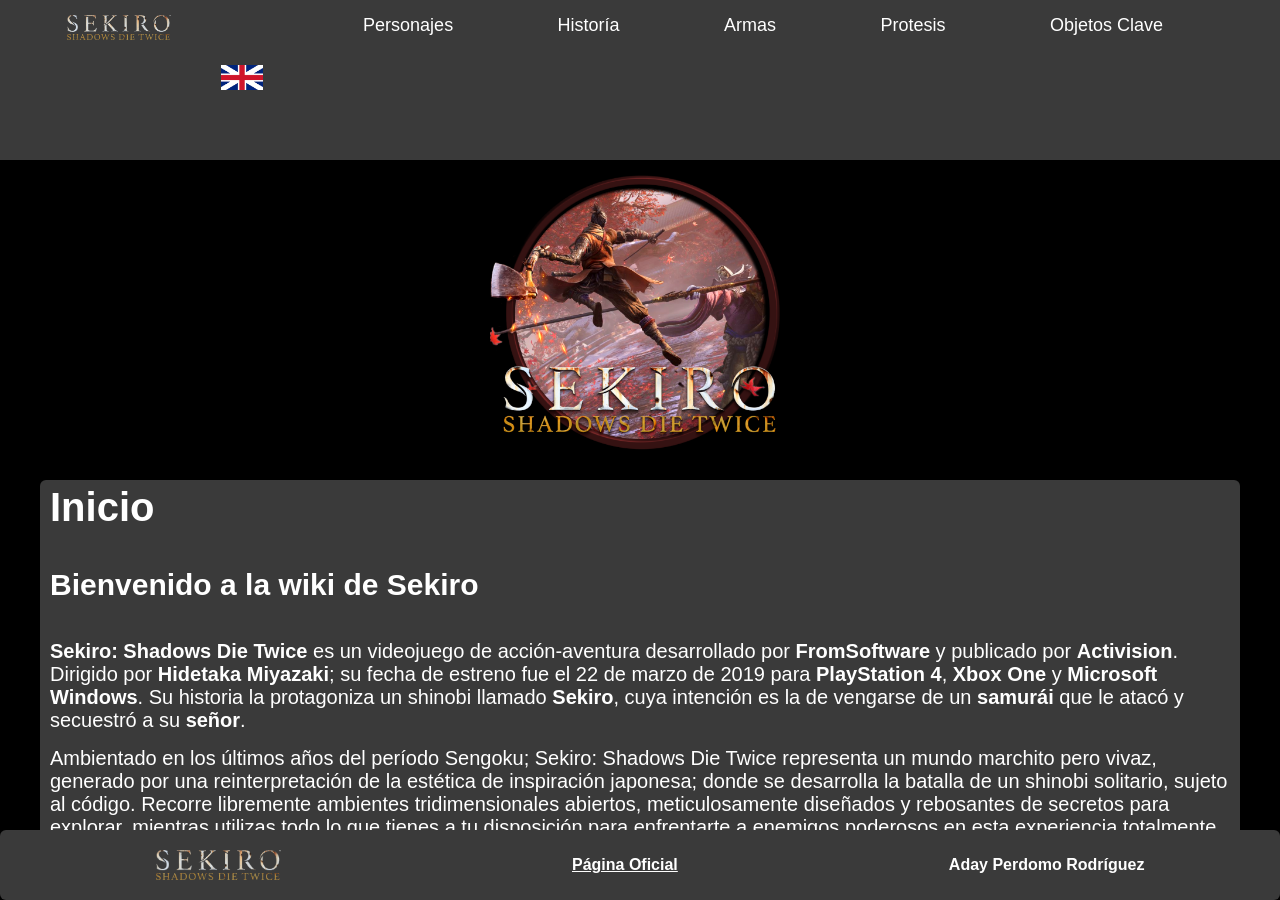
<file: index.html>
<!DOCTYPE html>
<html lang="es">
<head>
    <meta charset="UTF-8">
    <meta name="viewport" content="width=device-width, initial-scale=1.0">
    <title>Sekiro Wiki</title>
    <link rel="stylesheet" href="wiki.css">
</head>
<body>
    <header>
        <nav><img src="sekiro-dador-de-text-alphabet-symbol-number-transparent-png-1251864.png" alt=""> <a href="wikiENG.html"><img src="[data-uri]" alt=""></a> <div id="nav"> <a href="personajes.html">Personajes</a> <a href="historia.html">Historía</a> <a href="armas.html">Armas</a> <a href="protesis.html">Protesis</a> <a href="objetos.html">Objetos Clave</a></div></nav>
    </header>

    <div id="img">
        <img src="klipartz.com.png" alt="">
    </div>
    <div id="info">
        <h1 id="tit">Inicio</h1>
        <br>
        <h3 id="sub"><b>Bienvenido a la wiki de Sekiro</b></h3>
        <br>
        <p id="text"> 
            <b>Sekiro: Shadows Die Twice</b> es un videojuego de acción-aventura desarrollado por <b>FromSoftware</b> y publicado por <b>Activision</b>. 
            Dirigido por <b>Hidetaka Miyazaki</b>; su fecha de estreno fue el 22 de marzo de 2019 para <b>PlayStation 4</b>, <b>Xbox One</b> y <b>Microsoft Windows</b>. 
            Su historia la protagoniza un shinobi llamado <b>Sekiro</b>, cuya intención es la de vengarse de un <b>samurái</b> que le atacó y secuestró a su <b>señor</b>.
        </p>
        <p id="text">
            Ambientado en los últimos años del período Sengoku; Sekiro: Shadows Die Twice representa un mundo marchito pero vivaz, generado por una 
            reinterpretación de la estética de inspiración japonesa; donde se desarrolla la batalla de un shinobi solitario, sujeto al código. 
            Recorre libremente ambientes tridimensionales abiertos, meticulosamente diseñados y rebosantes de secretos para explorar, 
            mientras utilizas todo lo que tienes a tu disposición para enfrentarte a enemigos poderosos en esta experiencia totalmente única.
        </p>
    </div>

    <footer>
        <img id="foo" src="sekiro-dador-de-text-alphabet-symbol-number-transparent-png-1251864.png" alt="">
        <p><a id="foo1" href="https://www.sekirothegame.com/es/" target="_blank">Página Oficial</a></p>
        <p>Aday Perdomo Rodríguez</p>
    </footer> 
</body>
</html>
</file>
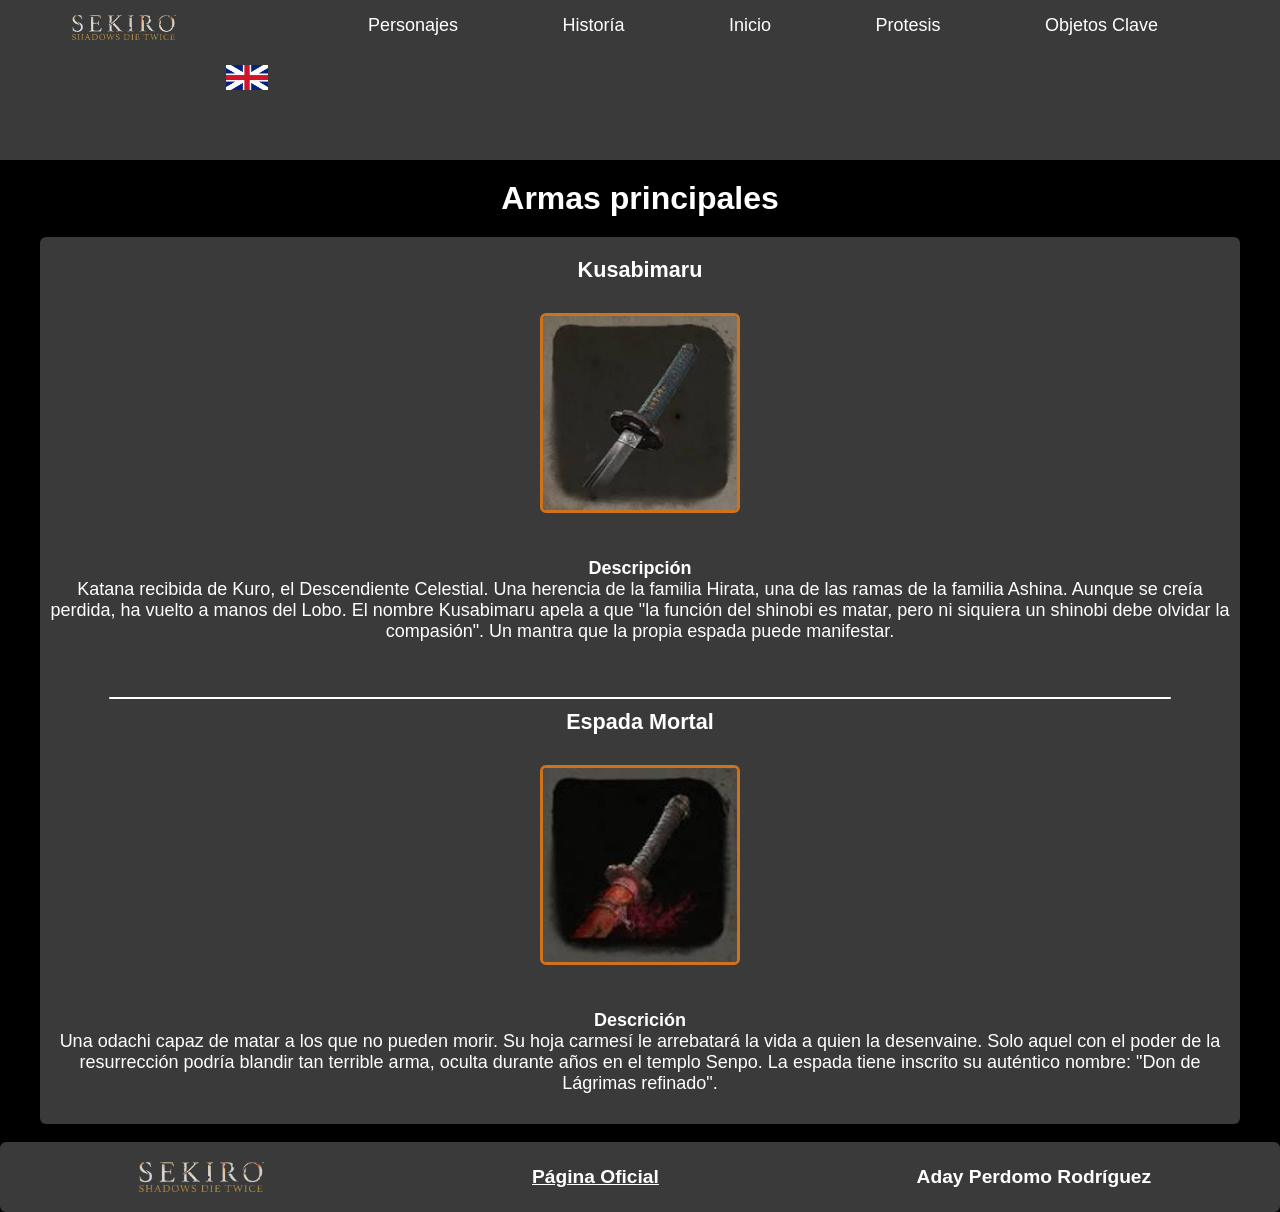
<file: armas.html>
<!DOCTYPE html>
<html lang="es">
<head>
    <meta charset="UTF-8">
    <meta name="viewport" content="width=device-width, initial-scale=1.0">
    <title>armas</title>
    <link rel="stylesheet" href="armas.css">
</head>
<body>
    <header>
        <nav><img src="sekiro-dador-de-text-alphabet-symbol-number-transparent-png-1251864.png" alt=""> <a href="armasENG.html"><img src="[data-uri]" alt=""></a> <div id="nav"> <a href="personajes.html">Personajes</a> <a href="historia.html">Historía</a> <a href="index.html">Inicio</a> <a href="protesis.html">Protesis</a> <a href="objetos.html">Objetos Clave</a></div></nav>
    </header>
    <h1>Armas principales</h1>
    <div id="armas">
        <p id="base">Kusabimaru</p>
        <img id="ima" src="[data-uri]" alt="">
        <p id="des">
            <h2>Descripción</h2>
            Katana recibida de Kuro, el Descendiente Celestial. Una herencia de la familia Hirata, una de las ramas de la familia Ashina.
            Aunque se creía perdida, ha vuelto a manos del Lobo. El nombre Kusabimaru apela a que "la función del shinobi es matar, pero ni siquiera un shinobi debe olvidar la compasión". Un mantra que la propia espada puede manifestar.
        </p>
        <div class="contenedor-linea"><div class="linea"></div></div>
        <p id="mortal">Espada Mortal</p>
        <img id="ima" src="[data-uri]" alt="">
        <p id="des">
            <h2>Descrición</h2>
            Una odachi capaz de matar a los que no pueden morir. Su hoja carmesí le arrebatará la vida a quien la desenvaine.
            Solo aquel con el poder de la resurrección podría blandir tan terrible arma, oculta durante años en el templo Senpo.
            La espada tiene inscrito su auténtico nombre: "Don de Lágrimas refinado".
        </p>
    </div>
    <br>
    <footer>
        <img id="foo" src="sekiro-dador-de-text-alphabet-symbol-number-transparent-png-1251864.png" alt="">
        <p><a id="foo1" href="https://www.sekirothegame.com/es/" target="_blank">Página Oficial</a></p>
        <p>Aday Perdomo Rodríguez</p>
    </footer> 
</body>
</html>
</file>
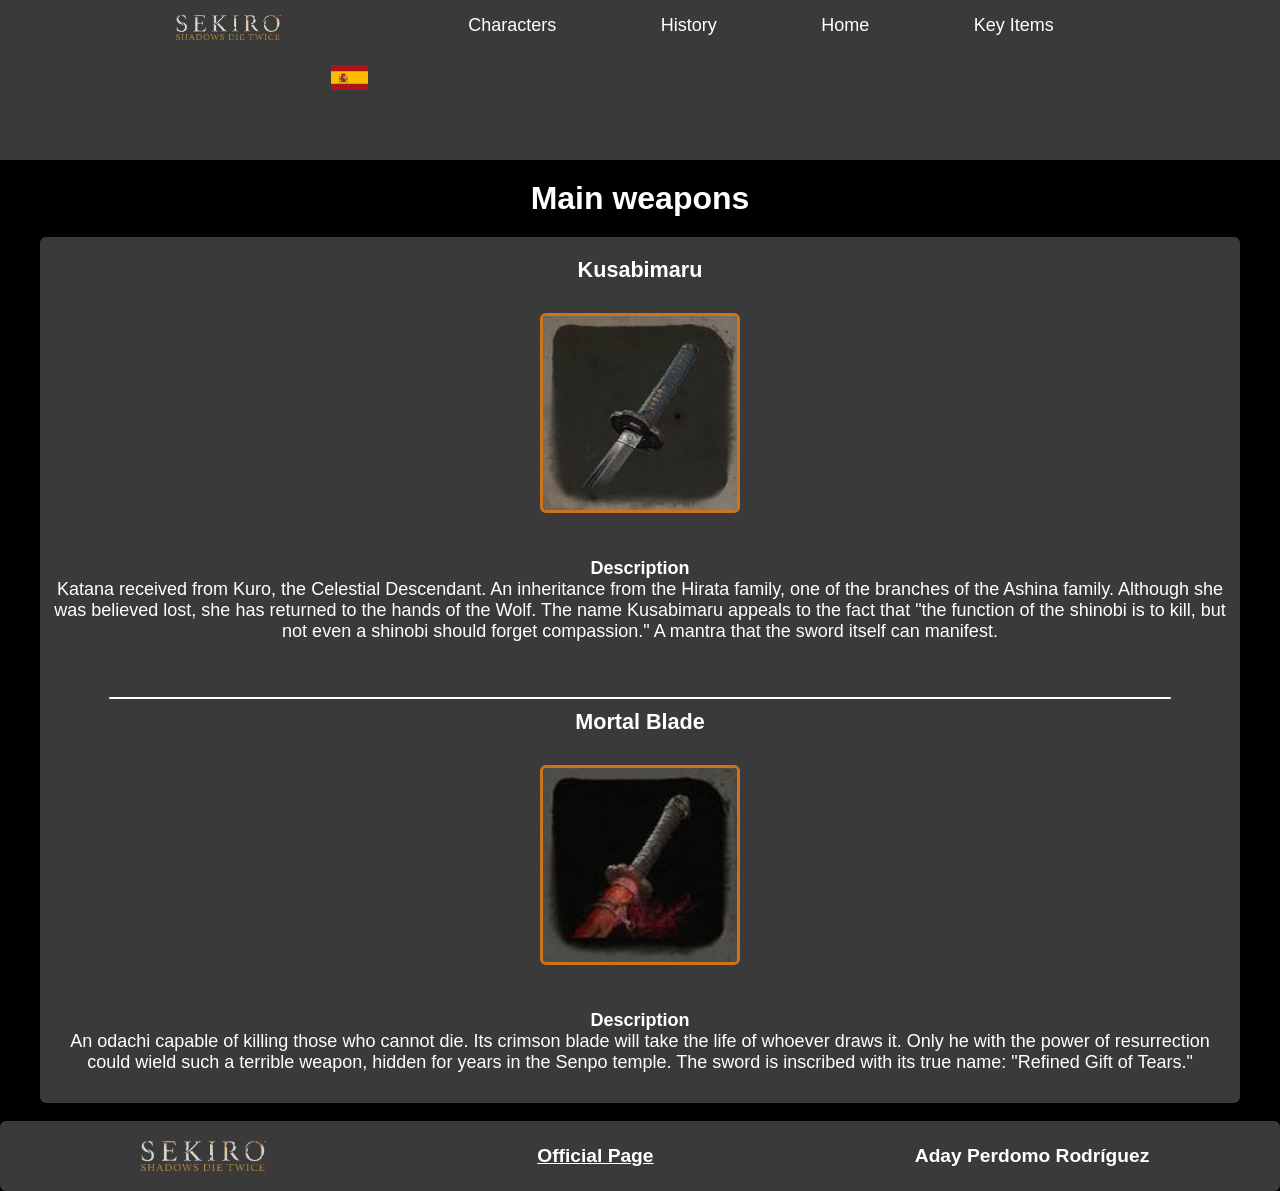
<file: armasENG.html>
<!DOCTYPE html>
<html lang="en">
<head>
    <meta charset="UTF-8">
    <meta name="viewport" content="width=device-width, initial-scale=1.0">
    <title>Armas</title>
    <link rel="stylesheet" href="armas.css">
</head>
<body>
    <header>
        <nav><img src="sekiro-dador-de-text-alphabet-symbol-number-transparent-png-1251864.png" alt=""> <a href="armas.html"><img src="[data-uri]" alt=""></a> <div id="nav"> <a href="personajesENG.html">Characters</a> <a href="historiaENG.html">History</a> <a href="wikiENG.html">Home</a> <a href="objetosENG.html">Key Items</a></div></nav>
    </header>
    <h1>Main weapons</h1>
    <div id="armas">
        <p id="base">Kusabimaru</p>
        <img id="ima" src="[data-uri]" alt="">
        <p id="des">
            <h2>Description</h2>
            Katana received from Kuro, the Celestial Descendant. An inheritance from the Hirata family, one of the branches of the Ashina family.
            Although she was believed lost, she has returned to the hands of the Wolf. The name Kusabimaru appeals to the fact that "the function of the shinobi is to kill, but not even a shinobi should forget compassion." A mantra that the sword itself can manifest.
        </p>
        <div class="contenedor-linea"><div class="linea"></div></div>
        <p id="mortal">Mortal Blade</p>
        <img id="ima" src="[data-uri]" alt="">
        <p id="des">
            <h2>Description</h2>
            An odachi capable of killing those who cannot die. Its crimson blade will take the life of whoever draws it.
            Only he with the power of resurrection could wield such a terrible weapon, hidden for years in the Senpo temple.
            The sword is inscribed with its true name: "Refined Gift of Tears."
        </p>
    </div>
    <br>
    <footer>
        <img id="foo" src="sekiro-dador-de-text-alphabet-symbol-number-transparent-png-1251864.png" alt="">
        <p><a id="foo1" href="https://www.sekirothegame.com/es/" target="_blank">Official Page</a></p>
        <p>Aday Perdomo Rodríguez</p>
    </footer> 
</body>
</html>
</file>
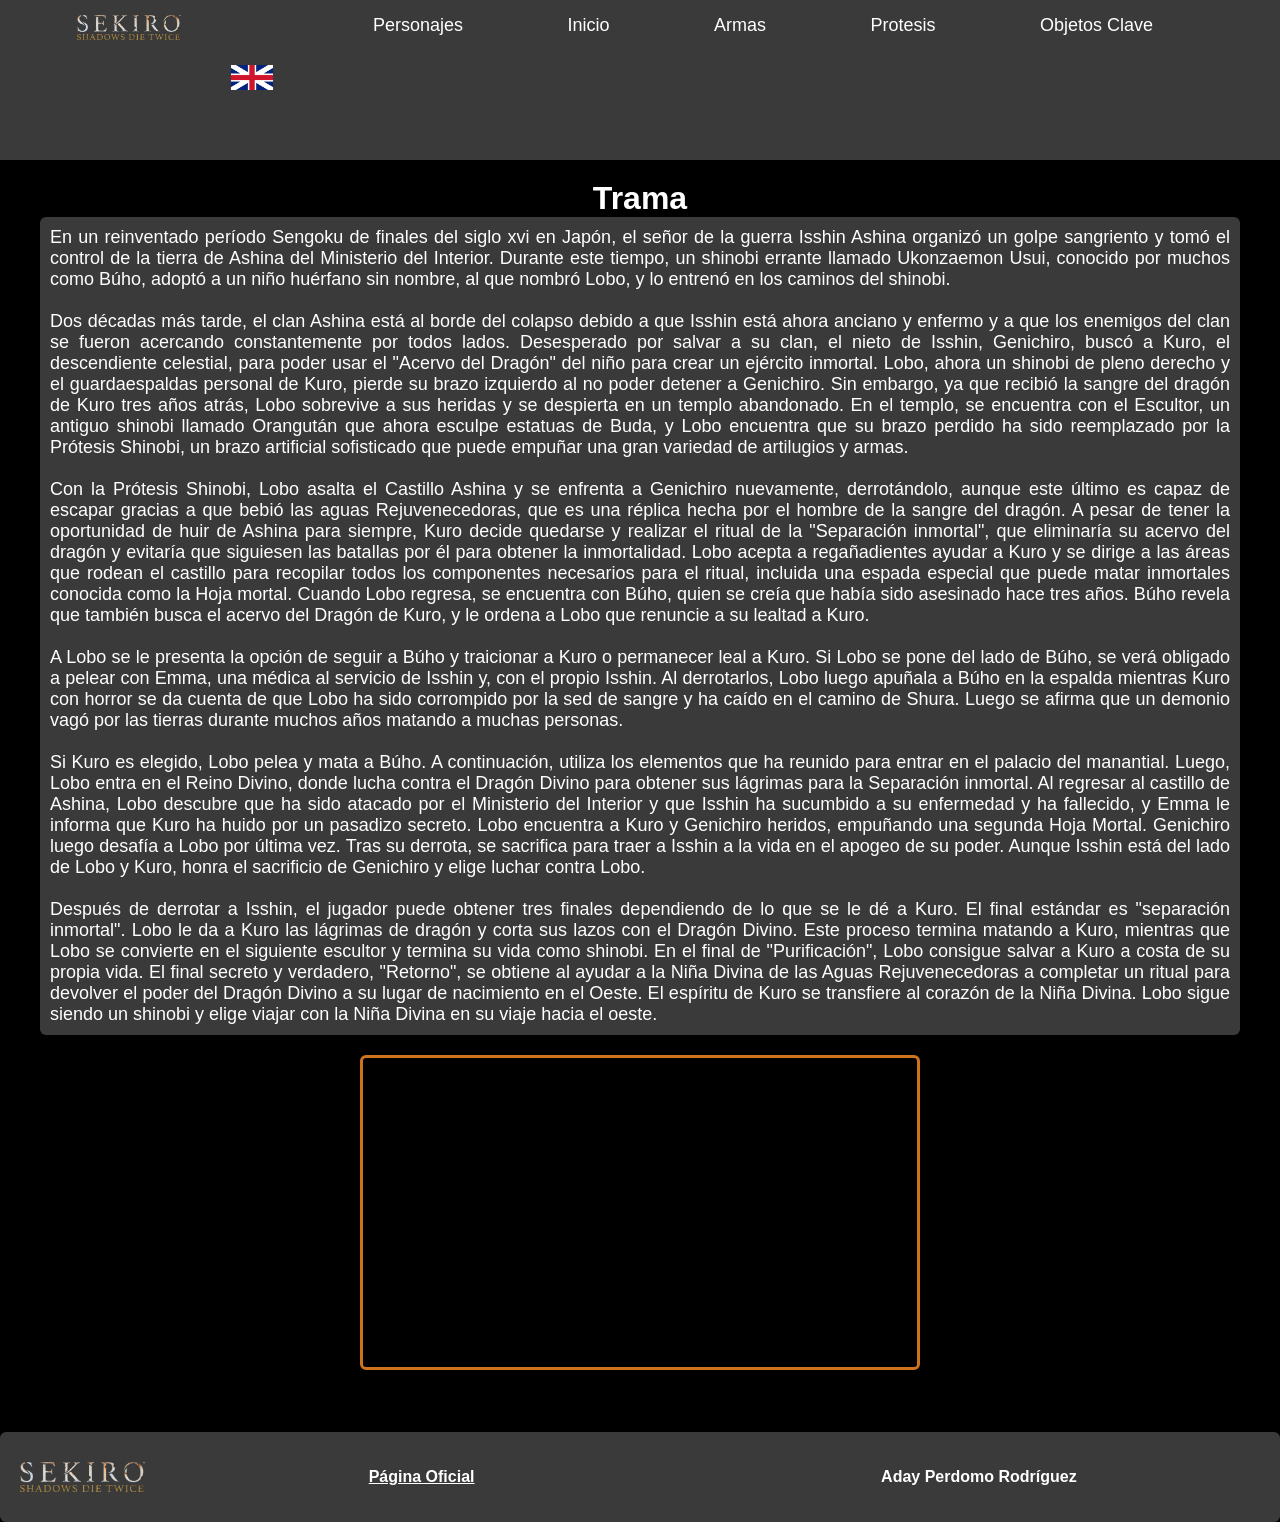
<file: historia.html>
<!DOCTYPE html>
<html lang="en">
<head>
    <meta charset="UTF-8">
    <meta name="viewport" content="width=device-width, initial-scale=1.0">
    <title>historia</title>
    <link rel="stylesheet" href="historia.css">
</head>
<body>
    <header>
        <nav><img src="sekiro-dador-de-text-alphabet-symbol-number-transparent-png-1251864.png" alt=""> <a href="historiaENG.html"><img src="[data-uri]" alt=""></a> <div id="nav"> <a href="personajes.html">Personajes</a> <a href="index.html">Inicio</a> <a href="armas.html">Armas</a> <a href="protesis.html">Protesis</a> <a href="objetos.html">Objetos Clave</a></div></nav>
    </header>
    <div id="his">
        <h1>Trama</h1>
        <p>
            En un reinventado período Sengoku de finales del siglo xvi en Japón, el señor de la guerra Isshin Ashina organizó un golpe sangriento y tomó el control de la tierra de Ashina del Ministerio del Interior. Durante este tiempo, un shinobi errante llamado Ukonzaemon Usui, conocido por muchos como Búho, adoptó a un niño huérfano sin nombre, al que nombró Lobo, y lo entrenó en los caminos del shinobi.
            <br>
            <br>
            Dos décadas más tarde, el clan Ashina está al borde del colapso debido a que Isshin está ahora anciano y enfermo y a que los enemigos del clan se fueron acercando constantemente por todos lados. Desesperado por salvar a su clan, el nieto de Isshin, Genichiro, buscó a Kuro, el descendiente celestial, para poder usar el "Acervo del Dragón" del niño para crear un ejército inmortal. Lobo, ahora un shinobi de pleno derecho y el guardaespaldas personal de Kuro, pierde su brazo izquierdo al no poder detener a Genichiro. Sin embargo, ya que recibió la sangre del dragón de Kuro tres años atrás, Lobo sobrevive a sus heridas y se despierta en un templo abandonado. En el templo, se encuentra con el Escultor, un antiguo shinobi llamado Orangután que ahora esculpe estatuas de Buda, y Lobo encuentra que su brazo perdido ha sido reemplazado por la Prótesis Shinobi, un brazo artificial sofisticado que puede empuñar una gran variedad de artilugios y armas.
            <br>
            <br>
            Con la Prótesis Shinobi, Lobo asalta el Castillo Ashina y se enfrenta a Genichiro nuevamente, derrotándolo, aunque este último es capaz de escapar gracias a que bebió las aguas Rejuvenecedoras, que es una réplica hecha por el hombre de la sangre del dragón. A pesar de tener la oportunidad de huir de Ashina para siempre, Kuro decide quedarse y realizar el ritual de la "Separación inmortal", que eliminaría su acervo del dragón y evitaría que siguiesen las batallas por él para obtener la inmortalidad. Lobo acepta a regañadientes ayudar a Kuro y se dirige a las áreas que rodean el castillo para recopilar todos los componentes necesarios para el ritual, incluida una espada especial que puede matar inmortales conocida como la Hoja mortal. Cuando Lobo regresa, se encuentra con Búho, quien se creía que había sido asesinado hace tres años. Búho revela que también busca el acervo del Dragón de Kuro, y le ordena a Lobo que renuncie a su lealtad a Kuro.
            <br>
            <br>
            A Lobo se le presenta la opción de seguir a Búho y traicionar a Kuro o permanecer leal a Kuro. Si Lobo se pone del lado de Búho, se verá obligado a pelear con Emma, una médica al servicio de Isshin y, con el propio Isshin. Al derrotarlos, Lobo luego apuñala a Búho en la espalda mientras Kuro con horror se da cuenta de que Lobo ha sido corrompido por la sed de sangre y ha caído en el camino de Shura. Luego se afirma que un demonio vagó por las tierras durante muchos años matando a muchas personas.
            <br>
            <br>
            Si Kuro es elegido, Lobo pelea y mata a Búho. A continuación, utiliza los elementos que ha reunido para entrar en el palacio del manantial. Luego, Lobo entra en el Reino Divino, donde lucha contra el Dragón Divino para obtener sus lágrimas para la Separación inmortal. Al regresar al castillo de Ashina, Lobo descubre que ha sido atacado por el Ministerio del Interior y que Isshin ha sucumbido a su enfermedad y ha fallecido, y Emma le informa que Kuro ha huido por un pasadizo secreto. Lobo encuentra a Kuro y Genichiro heridos, empuñando una segunda Hoja Mortal. Genichiro luego desafía a Lobo por última vez. Tras su derrota, se sacrifica para traer a Isshin a la vida en el apogeo de su poder. Aunque Isshin está del lado de Lobo y Kuro, honra el sacrificio de Genichiro y elige luchar contra Lobo.
            <br>
            <br>
            Después de derrotar a Isshin, el jugador puede obtener tres finales dependiendo de lo que se le dé a Kuro. El final estándar es "separación inmortal". Lobo le da a Kuro las lágrimas de dragón y corta sus lazos con el Dragón Divino. Este proceso termina matando a Kuro, mientras que Lobo se convierte en el siguiente escultor y termina su vida como shinobi. En el final de "Purificación", Lobo consigue salvar a Kuro a costa de su propia vida. El final secreto y verdadero, "Retorno", se obtiene al ayudar a la Niña Divina de las Aguas Rejuvenecedoras a completar un ritual para devolver el poder del Dragón Divino a su lugar de nacimiento en el Oeste. El espíritu de Kuro se transfiere al corazón de la Niña Divina. Lobo sigue siendo un shinobi y elige viajar con la Niña Divina en su viaje hacia el oeste.
        </p>
        <div id="vid">
            <iframe id="video" width="560" height="315" src="https://www.youtube.com/embed/39I3iSPkwK8?si=1BS6oVdpl_KOsz3m" title="YouTube video player" frameborder="0" allow="accelerometer; autoplay; clipboard-write; encrypted-media; gyroscope; picture-in-picture; web-share" referrerpolicy="strict-origin-when-cross-origin" allowfullscreen></iframe>
        </div>
    </div>
    <br>
    <footer>
        <img id="foo" src="sekiro-dador-de-text-alphabet-symbol-number-transparent-png-1251864.png" alt="">
        <p id="foo2"><a id="foo1" href="https://www.sekirothegame.com/es/" target="_blank">Página Oficial</a></p>
        <p id="foo2">Aday Perdomo Rodríguez</p>
    </footer>
    
</body>
</html>
</file>
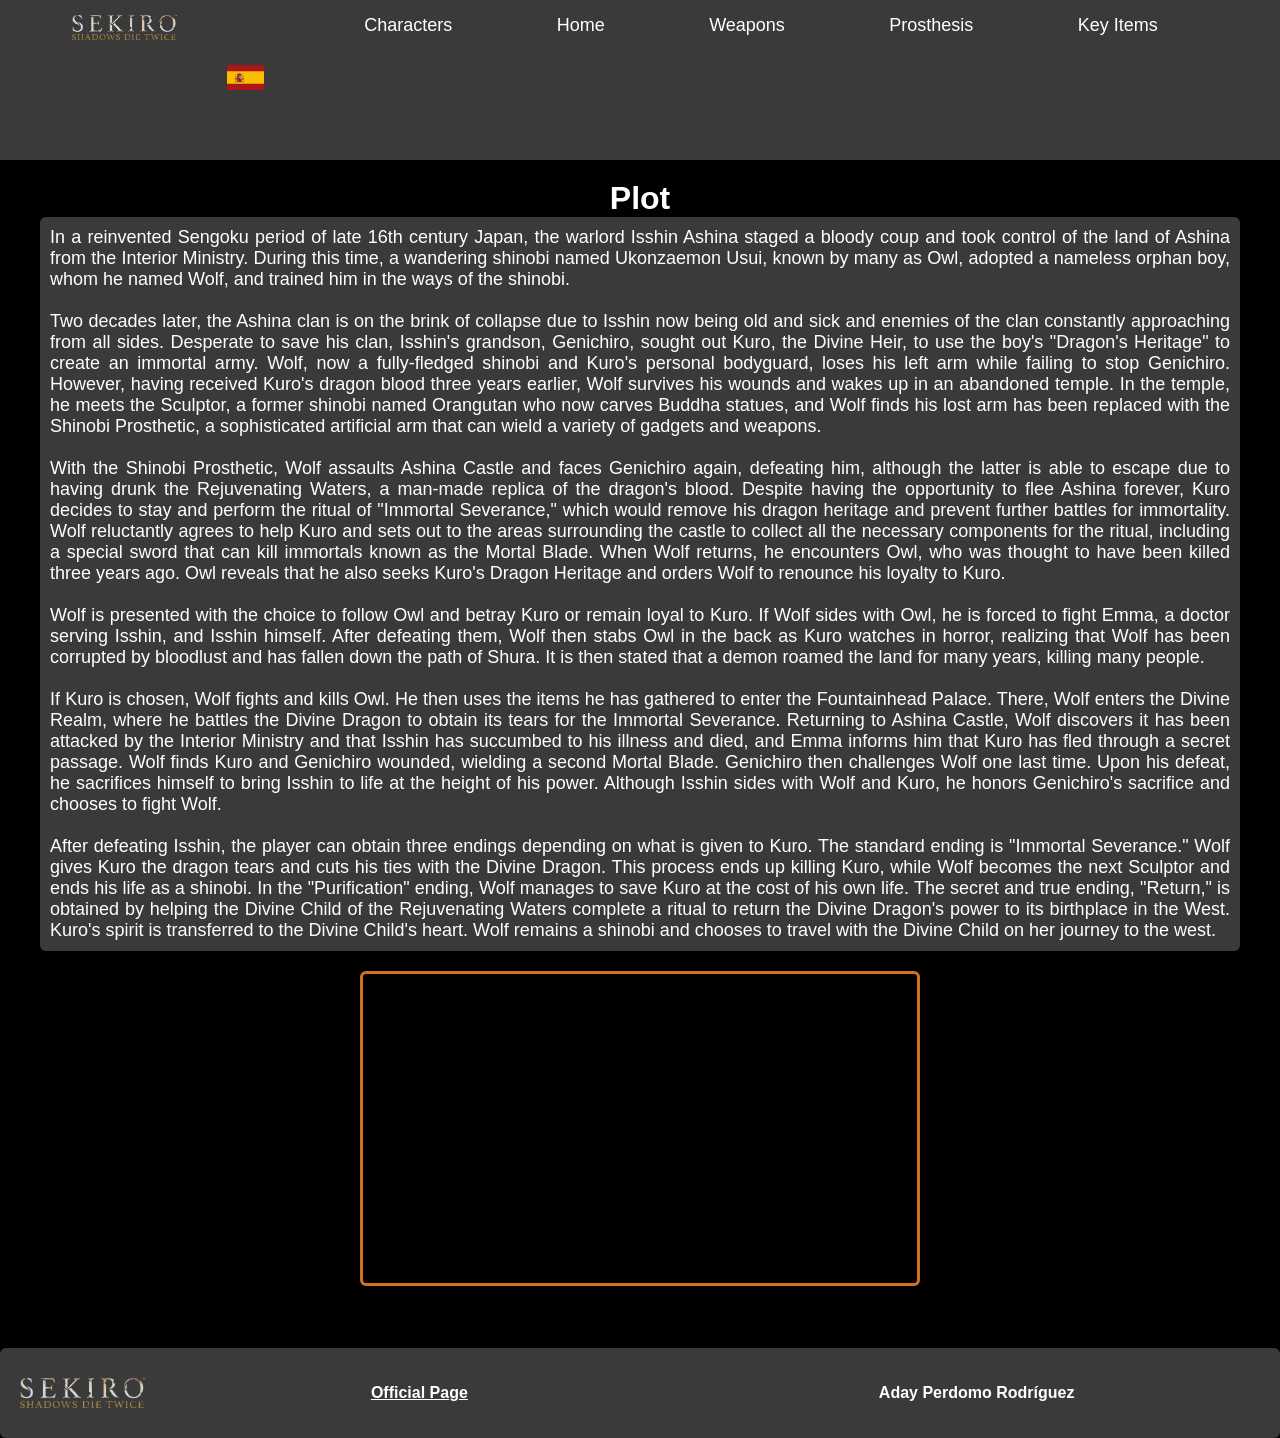
<file: historiaENG.html>
<!DOCTYPE html>
<html lang="en">
<head>
    <meta charset="UTF-8">
    <meta name="viewport" content="width=device-width, initial-scale=1.0">
    <title>History</title>
    <link rel="stylesheet" href="historia.css">
</head>
<body>
    <header>
        <nav><img src="sekiro-dador-de-text-alphabet-symbol-number-transparent-png-1251864.png" alt=""> <a href="historia.html"><img src="[data-uri]" alt=""></a> <div id="nav"> <a href="personajesENG.html">Characters</a> <a href="wikiENG.html">Home</a> <a href="armasENG.html">Weapons</a> <a href="protesisENG.html">Prosthesis</a> <a href="objetosENG.html">Key Items</a></div></nav>
    </header>
    <div id="his">
        <h1>Plot</h1>
        <p>
            In a reinvented Sengoku period of late 16th century Japan, the warlord Isshin Ashina staged a bloody coup and took control of the land of Ashina from the Interior Ministry. During this time, a wandering shinobi named Ukonzaemon Usui, known by many as Owl, adopted a nameless orphan boy, whom he named Wolf, and trained him in the ways of the shinobi.
            <br>
            <br>
            Two decades later, the Ashina clan is on the brink of collapse due to Isshin now being old and sick and enemies of the clan constantly approaching from all sides. Desperate to save his clan, Isshin's grandson, Genichiro, sought out Kuro, the Divine Heir, to use the boy's "Dragon's Heritage" to create an immortal army. Wolf, now a fully-fledged shinobi and Kuro's personal bodyguard, loses his left arm while failing to stop Genichiro. However, having received Kuro's dragon blood three years earlier, Wolf survives his wounds and wakes up in an abandoned temple. In the temple, he meets the Sculptor, a former shinobi named Orangutan who now carves Buddha statues, and Wolf finds his lost arm has been replaced with the Shinobi Prosthetic, a sophisticated artificial arm that can wield a variety of gadgets and weapons.
            <br>
            <br>
            With the Shinobi Prosthetic, Wolf assaults Ashina Castle and faces Genichiro again, defeating him, although the latter is able to escape due to having drunk the Rejuvenating Waters, a man-made replica of the dragon's blood. Despite having the opportunity to flee Ashina forever, Kuro decides to stay and perform the ritual of "Immortal Severance," which would remove his dragon heritage and prevent further battles for immortality. Wolf reluctantly agrees to help Kuro and sets out to the areas surrounding the castle to collect all the necessary components for the ritual, including a special sword that can kill immortals known as the Mortal Blade. When Wolf returns, he encounters Owl, who was thought to have been killed three years ago. Owl reveals that he also seeks Kuro's Dragon Heritage and orders Wolf to renounce his loyalty to Kuro.
            <br>
            <br>
            Wolf is presented with the choice to follow Owl and betray Kuro or remain loyal to Kuro. If Wolf sides with Owl, he is forced to fight Emma, a doctor serving Isshin, and Isshin himself. After defeating them, Wolf then stabs Owl in the back as Kuro watches in horror, realizing that Wolf has been corrupted by bloodlust and has fallen down the path of Shura. It is then stated that a demon roamed the land for many years, killing many people.
            <br>
            <br>
            If Kuro is chosen, Wolf fights and kills Owl. He then uses the items he has gathered to enter the Fountainhead Palace. There, Wolf enters the Divine Realm, where he battles the Divine Dragon to obtain its tears for the Immortal Severance. Returning to Ashina Castle, Wolf discovers it has been attacked by the Interior Ministry and that Isshin has succumbed to his illness and died, and Emma informs him that Kuro has fled through a secret passage. Wolf finds Kuro and Genichiro wounded, wielding a second Mortal Blade. Genichiro then challenges Wolf one last time. Upon his defeat, he sacrifices himself to bring Isshin to life at the height of his power. Although Isshin sides with Wolf and Kuro, he honors Genichiro's sacrifice and chooses to fight Wolf.
            <br>
            <br>
            After defeating Isshin, the player can obtain three endings depending on what is given to Kuro. The standard ending is "Immortal Severance." Wolf gives Kuro the dragon tears and cuts his ties with the Divine Dragon. This process ends up killing Kuro, while Wolf becomes the next Sculptor and ends his life as a shinobi. In the "Purification" ending, Wolf manages to save Kuro at the cost of his own life. The secret and true ending, "Return," is obtained by helping the Divine Child of the Rejuvenating Waters complete a ritual to return the Divine Dragon's power to its birthplace in the West. Kuro's spirit is transferred to the Divine Child's heart. Wolf remains a shinobi and chooses to travel with the Divine Child on her journey to the west.
        </p>
        <div id="vid">
            <iframe id="video" width="560" height="315" src="https://www.youtube.com/embed/J3Sbe0cH62Y?si=VXnzs04Aod4VmflA" title="YouTube video player" frameborder="0" allow="accelerometer; autoplay; clipboard-write; encrypted-media; gyroscope; picture-in-picture; web-share" referrerpolicy="strict-origin-when-cross-origin" allowfullscreen></iframe>
        </div>
    </div>
    <br>
    <footer>
        <img id="foo" src="sekiro-dador-de-text-alphabet-symbol-number-transparent-png-1251864.png" alt="">
        <p id="foo2"><a id="foo1" href="https://www.sekirothegame.com/es/" target="_blank">Official Page</a></p>
        <p id="foo2">Aday Perdomo Rodríguez</p>
    </footer>
    
</body>
</html>
</file>
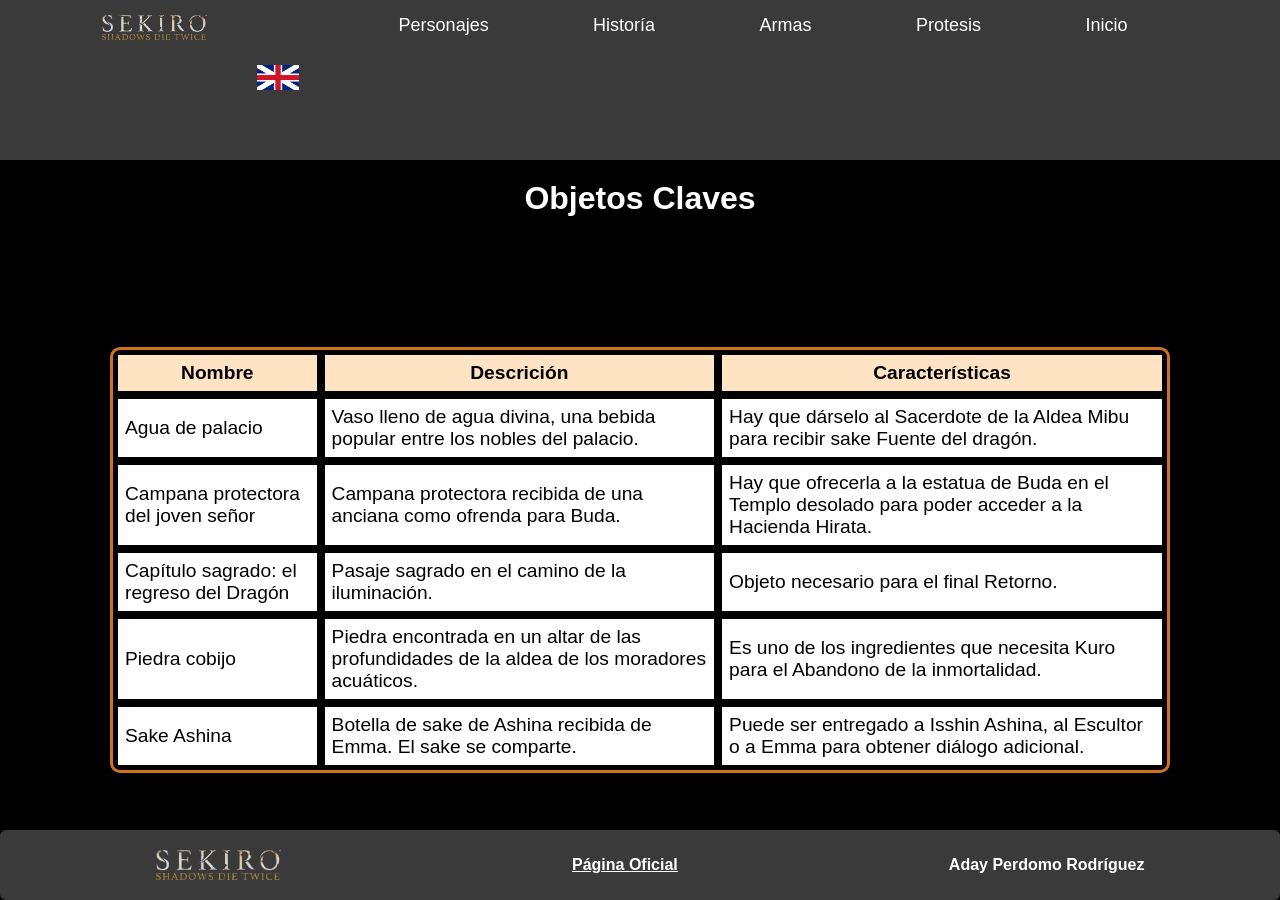
<file: objetos.html>
<!DOCTYPE html>
<html lang="es">
<head>
    <meta charset="UTF-8">
    <meta name="viewport" content="width=device-width, initial-scale=1.0">
    <title>Objetos</title>
    <link rel="stylesheet" href="objetos.css">
</head>
<body>
    <header>
        <nav><img src="sekiro-dador-de-text-alphabet-symbol-number-transparent-png-1251864.png" alt=""> <a href="objetosENG.html"><img src="[data-uri]" alt=""></a> <div id="nav"> <a href="personajes.html">Personajes</a> <a href="historia.html">Historía</a> <a href="armas.html">Armas</a> <a href="protesis.html">Protesis</a> <a href="index.html">Inicio</a></div></nav>
    </header>
    <h1>Objetos Claves</h1>

    <section id="objetos">
        
    </section>
    <script src="objetos.js"></script>
    <footer>
        <img id="foo" src="sekiro-dador-de-text-alphabet-symbol-number-transparent-png-1251864.png" alt="">
        <p><a id="foo1" href="https://www.sekirothegame.com/es/" target="_blank">Página Oficial</a></p>
        <p>Aday Perdomo Rodríguez</p>
    </footer> 
</body>
</html>
</file>
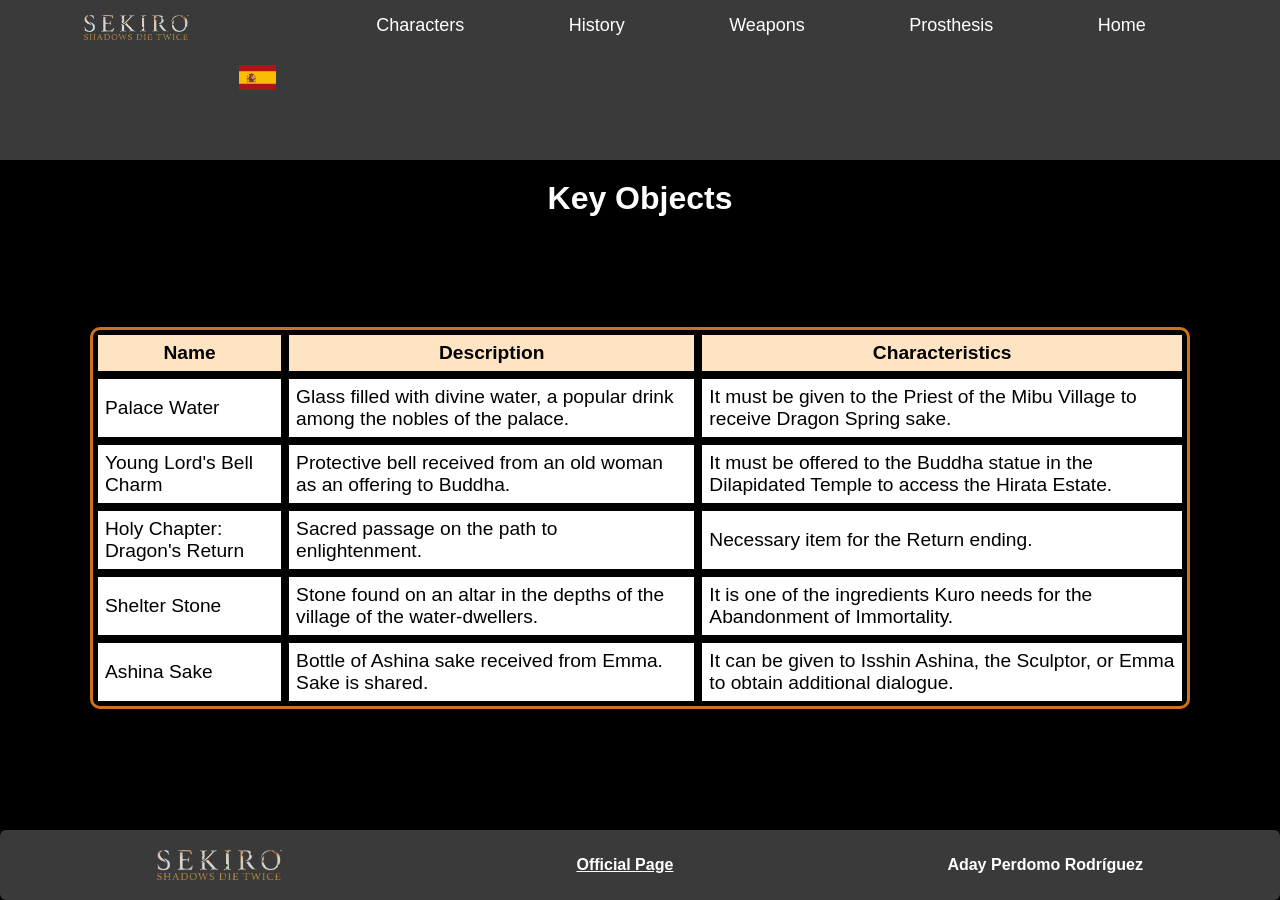
<file: objetosENG.html>
<!DOCTYPE html>
<html lang="en">
<head>
    <meta charset="UTF-8">
    <meta name="viewport" content="width=device-width, initial-scale=1.0">
    <title>Objects</title>
    <link rel="stylesheet" href="objetos.css">
</head>
<body>
    <header>
        <nav>
            <img src="sekiro-dador-de-text-alphabet-symbol-number-transparent-png-1251864.png" alt="">
            <a href="objetos.html">
                <img src="[data-uri]" alt="">
            </a>
            <div id="nav">
                <a href="personajesENG.html">Characters</a> <a href="historiaENG.html">History</a> <a href="armasENG.html">Weapons</a> <a href="protesisENG.html">Prosthesis</a> <a href="wikiENG.html">Home</a></div></nav>
    </header>
    <h1>Key Objects</h1>

    <section id="objetosENG">
        
    </section>
    <script src="objetosENG.js"></script>
    <footer>
        <img id="foo" src="sekiro-dador-de-text-alphabet-symbol-number-transparent-png-1251864.png" alt="">
        <p><a id="foo1" href="https://www.sekirothegame.com/es/" target="_blank">Official Page</a></p>
        <p>Aday Perdomo Rodríguez</p>
    </footer> 
</body>
</html>
</file>
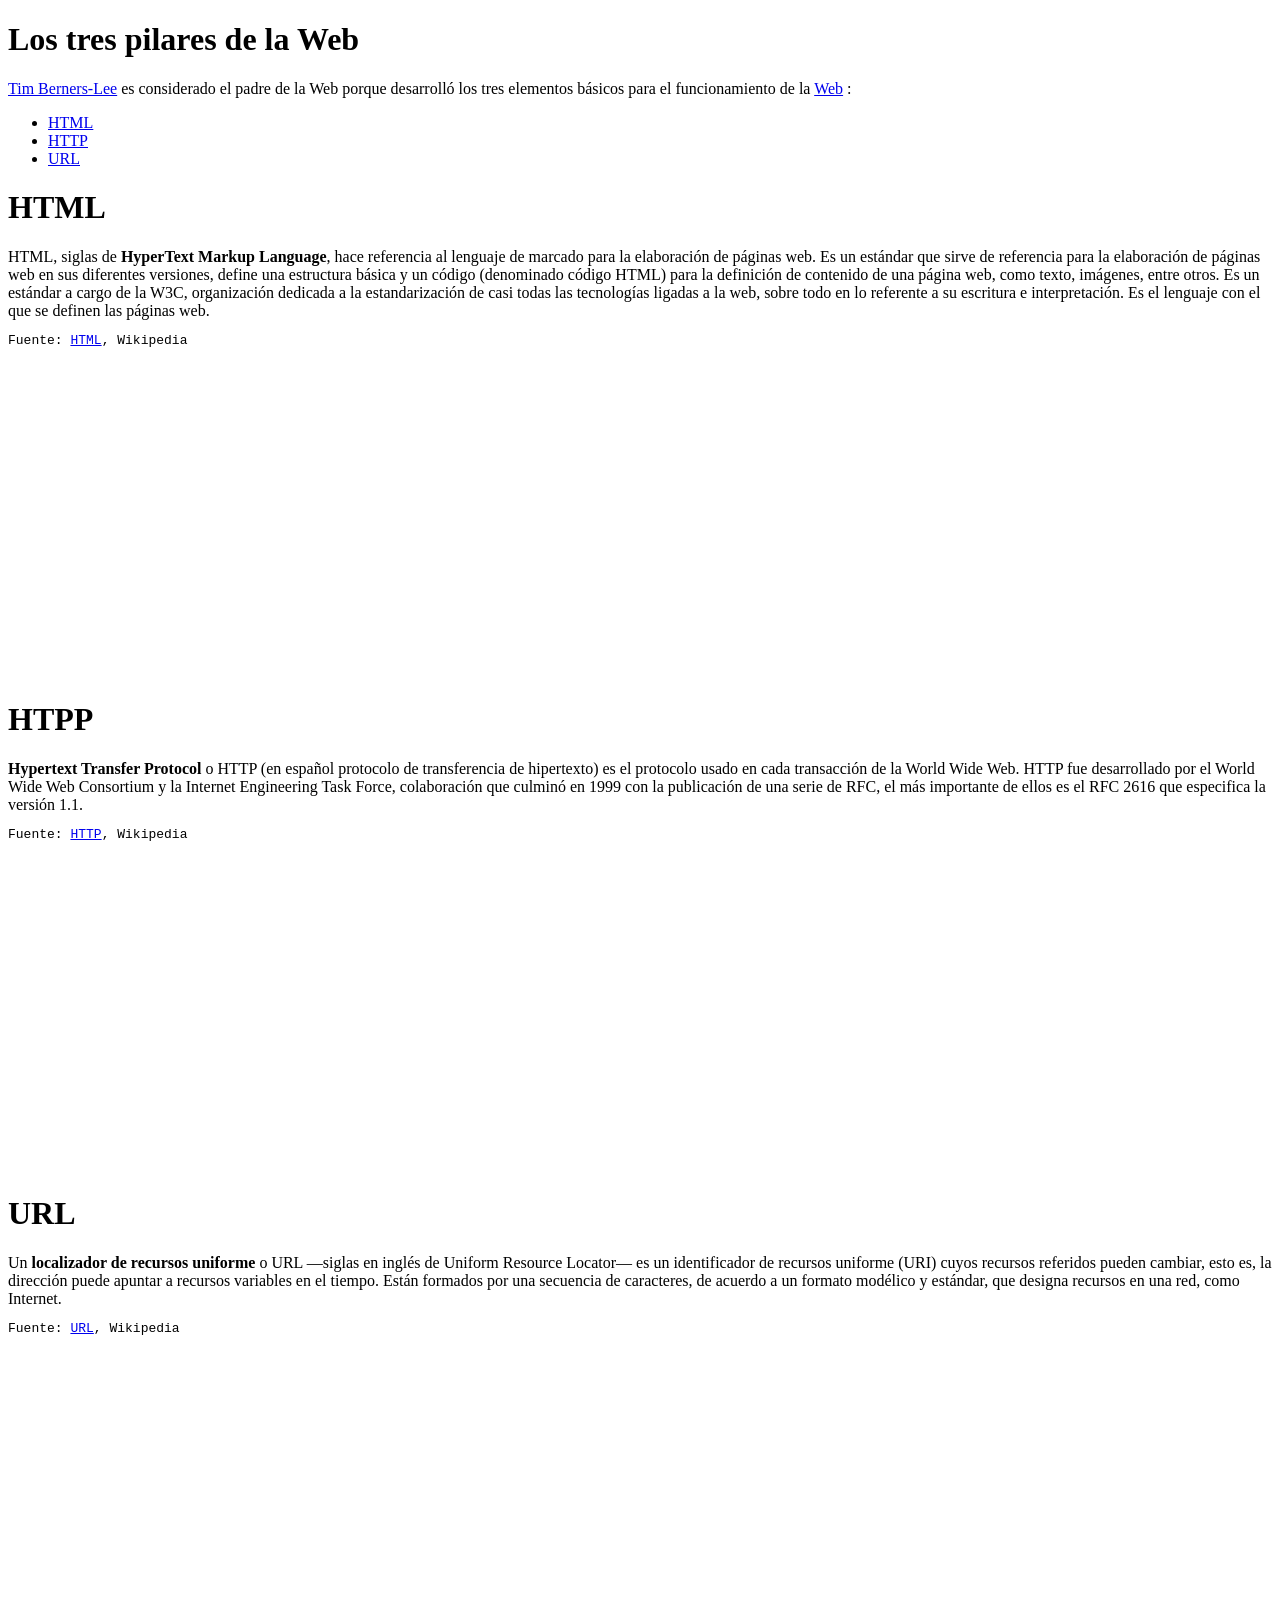
<file: prueba.html>
<!DOCTYPE html>
<html lang="es">
<head>
<meta charset="UTF-8">
<meta name="viewport" content="width=device-width,
initial-scale=1.0">
<title>Los tres pilares de la Web</title>
<link rel="shortcut icon"
href="https://img.freepik.com/vector-gratis/formas-onduladas-azules-sob
re-fondo-transparente_1035-6744.jpg?size=338&ext=jpg&ga=GA1.1.386372595
.1697587200&semt=ais" type="image/x-icon">
</head>
<body>
<h1>Los tres pilares de la Web</h1>
<a
href="http://es.wikipedia.org/wiki/Tim_Berners-Lee" target="_blank"
rel="noreferrer noopener">Tim Berners-Lee</a> es considerado el padre
de la Web porque desarrolló los tres elementos básicos para el
funcionamiento de la <a
href="//es.wikipedia.org/wiki/World_Wide_Web" target="_blank"
rel="noreferrer noopener">Web</a> :
<ul>
<li><a href="#HTML">HTML</a></li>
<li><a href="#HTTP">HTTP</a></li>
<li><a href="#URL">URL</a></li>
</ul>

<div id="HTML">
<h1>HTML</h1>HTML, siglas de <b>HyperText Markup Language</b>, hace
referencia al lenguaje de marcado para la elaboración de páginas web.
Es un estándar que sirve de referencia para la elaboración de páginas
web en sus diferentes versiones, define una estructura básica y un
código (denominado código HTML) para la definición de contenido de una
página web, como texto, imágenes, entre otros. Es un estándar a cargo
de la W3C, organización dedicada a la estandarización de casi todas las
tecnologías ligadas a la web, sobre todo en lo referente a su escritura
e interpretación. Es el lenguaje con el que se definen las páginas web.
<pre>Fuente: <a
href="http://es.wikipedia.org/wiki/HTML" target="_blank" rel="noreferrer
noopener">HTML</a>, Wikipedia</pre>
<iframe width="560" height="315"
src="https://www.youtube.com/embed/rbuYtrNUxg4?si=9yFf_qsO41l5vC4X"
title="YouTube video player" frameborder="0" allow="accelerometer;
autoplay; clipboard-write; encrypted-media; gyroscope;
picture-in-picture; web-share" allowfullscreen></iframe>
</div>

<div id="HTTP">
<h1>HTPP</h1><b>Hypertext Transfer Protocol</b> o HTTP (en español
protocolo de transferencia de hipertexto) es el protocolo usado en cada
transacción de la World Wide Web. HTTP fue desarrollado por el World
Wide Web Consortium y la Internet Engineering Task Force, colaboración
que culminó en 1999 con la publicación de una serie de RFC, el más
importante de ellos es el RFC 2616 que especifica la versión 1.1.
<pre>Fuente: <a
href="http://es.wikipedia.org/wiki/Hypertext_Transfer_Protocol" target="
_blank" rel="noreferrer noopener">HTTP</a>, Wikipedia</pre>
<iframe width="560" height="315"
src="https://www.youtube.com/embed/VROImVct7YA?si=mWSkBost6VFC9cRP"
title="YouTube video player" frameborder="0" allow="accelerometer;
autoplay; clipboard-write; encrypted-media; gyroscope;
picture-in-picture; web-share" allowfullscreen></iframe>
</div>

<div id="URL">
<h1>URL</h1> Un <b>localizador de recursos uniforme</b> o URL
—siglas en inglés de Uniform Resource Locator— es un identificador de
recursos uniforme (URI) cuyos recursos referidos pueden cambiar, esto
es, la dirección puede apuntar a recursos variables en el tiempo. Están
formados por una secuencia de caracteres, de acuerdo a un formato
modélico y estándar, que designa recursos en una red, como Internet.
<pre>Fuente: <a
href="http://es.wikipedia.org/wiki/Localizador_de_recursos_uniforme" target="_blank" rel="noreferrer noopener">URL</a>, Wikipedia</pre>
<iframe width="560" height="315"
src="https://www.youtube.com/embed/Ys6Q5ejMmNI?si=nHe5UIFq_KbmlJlv"
title="YouTube video player" frameborder="0" allow="accelerometer;
autoplay; clipboard-write; encrypted-media; gyroscope;
picture-in-picture; web-share" allowfullscreen></iframe>
</div>

</body>
</html>
</file>
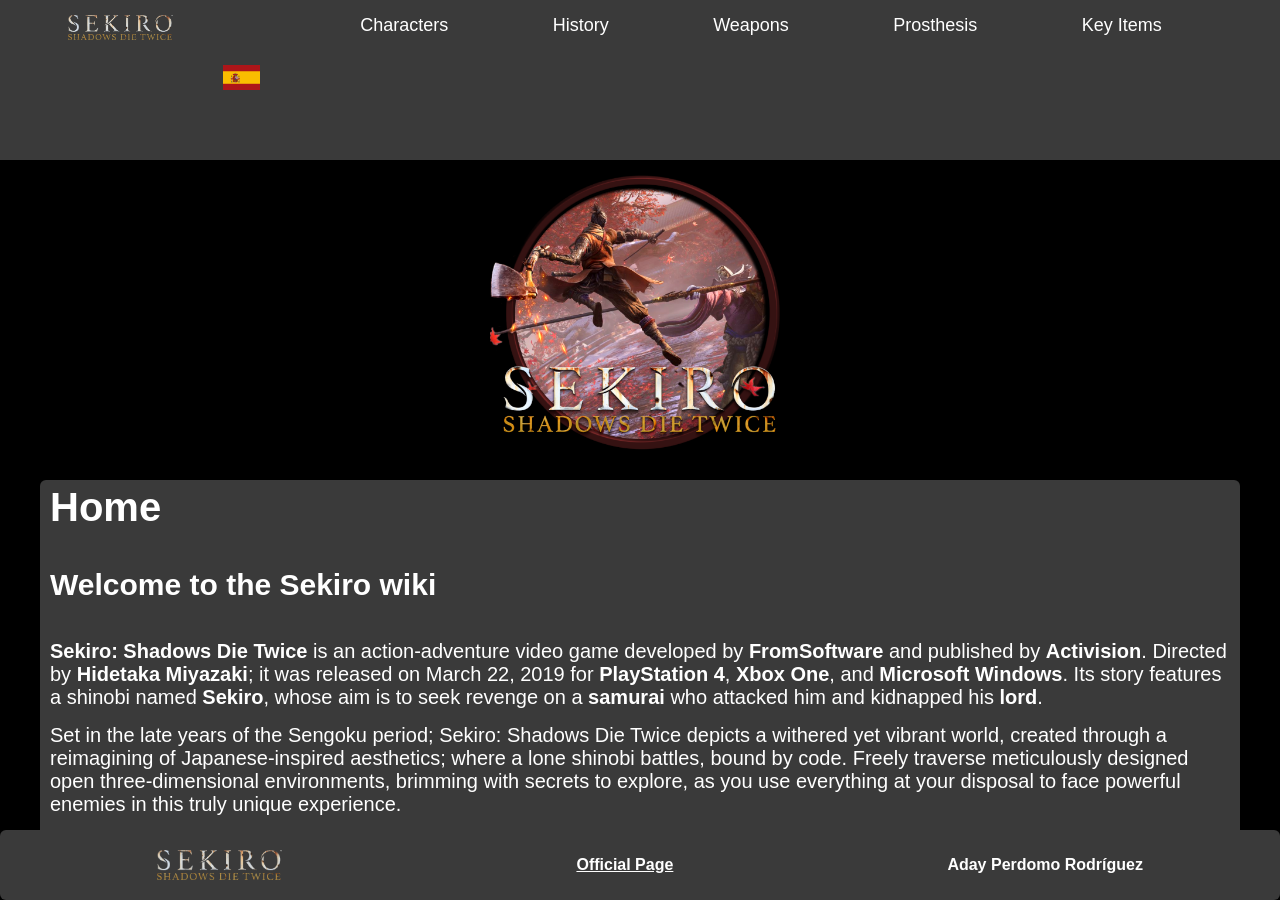
<file: wikiENG.html>
<!DOCTYPE html>
<html lang="en">
<head>
    <meta charset="UTF-8">
    <meta name="viewport" content="width=device-width, initial-scale=1.0">
    <title>Sekiro Wiki</title>
    <link rel="stylesheet" href="wiki.css">
</head>
<body>
    <header>
        <nav><img src="sekiro-dador-de-text-alphabet-symbol-number-transparent-png-1251864.png" alt=""> <a href="index.html"><img src="[data-uri]" alt=""></a> <div id="nav"> <a href="personajesENG.html">Characters</a> <a href="historiaENG.html">History</a> <a href="armasENG.html">Weapons</a> <a href="protesisENG.html">Prosthesis</a> <a href="objetosENG.html">Key Items</a></div></nav>
    </header>

    <div id="img">
        <img src="klipartz.com.png" alt="">
    </div>
    <div id="info">
        <h1 id="tit">Home</h1>
        <br>
        <h3 id="sub"><b>Welcome to the Sekiro wiki</b></h3>
        <br>
        <p id="text"> 
            <b>Sekiro: Shadows Die Twice</b> is an action-adventure video game developed by <b>FromSoftware</b> and published by <b>Activision</b>. 
            Directed by <b>Hidetaka Miyazaki</b>; it was released on March 22, 2019 for <b>PlayStation 4</b>, <b>Xbox One</b>, and <b>Microsoft Windows</b>. 
            Its story features a shinobi named <b>Sekiro</b>, whose aim is to seek revenge on a <b>samurai</b> who attacked him and kidnapped his <b>lord</b>.
        </p>
        <p id="text">
            Set in the late years of the Sengoku period; Sekiro: Shadows Die Twice depicts a withered yet vibrant world, created through a 
            reimagining of Japanese-inspired aesthetics; where a lone shinobi battles, bound by code. 
            Freely traverse meticulously designed open three-dimensional environments, brimming with secrets to explore, 
            as you use everything at your disposal to face powerful enemies in this truly unique experience.
        </p>
    </div>

    <footer>
        <img id="foo" src="sekiro-dador-de-text-alphabet-symbol-number-transparent-png-1251864.png" alt="">
        <p><a id="foo1" href="https://www.sekirothegame.com/es/" target="_blank">Official Page</a></p>
        <p>Aday Perdomo Rodríguez</p>
    </footer> 
</body>
</html>
</file>
<file: wiki.css>
*{
    margin: 0;
    padding: 0;
    box-sizing: border-box;
    font-family: arial, Helvetica, sans-serif;
}

body{
    background-color: #000000;
}

header{
    padding: 15px;
    background-color: #3a3a3a;
    display: grid;
    grid-template-areas: "area1" "area2";
    justify-content: center;
    overflow: hidden;
}

nav>img{
    grid-area: area1;
}

header nav a{
    text-decoration: none;
    color: white;
    padding: 50px;
    font-size: large;
}

a:hover{
    background-color: gray;
    font-size: larger;
}

#nav{
    grid-area: area2;
    font-size: 100%;
    flex-direction: row;
}

header img{
    height: 25px;
}

header nav{
    width: 100%;
    display: flex;
    justify-content: center;
}

#img{
    height: 300px;
    display: flex;
    justify-content: center;
    margin: 10px;
}

#info{
    max-width: 1200px;
    color: white;
    margin: auto;
    padding: auto;
    width: 1500px;           
    height: 385px;         
    background: #3a3a3a;      
    border-radius: 6px; 
}

#tit{
    margin: 5px;
    padding: 5px;
    font-size: 40px;
}

#sub{
    margin: 5px;
    padding: 5px;
    font-size: 30px;
}

#text{
    font-size: 20px;
    margin: 5px;
    padding: 5px;
}

@keyframes fadeIn {
    0% { opacity: 0; }
    100% { opacity: 1; }
}

body {
    animation: fadeIn 3s ease-in-out;
}

footer{
    width: 100%;
    display: flex;
    flex-direction: row;
    justify-content: space-around;
    align-items: center;
    background-color:#3a3a3a;
    color: white;
    font-weight: 800;
    bottom: 0;
    position: absolute;
    border-radius: 6px;
}

#foo{
    height: 30px;
    margin: 20px;
    text-align: start;
}

#foo1{
    text-decoration: underline;
    color: white;
}
</file>
<file: armas.css>
*{
    margin: 0;
    padding: 0;
    box-sizing: border-box;
    font-family: arial, Helvetica, sans-serif;
}

body{
    background-color: black;
}

header{
    padding: 15px;
    background-color: #3a3a3a;
    display: grid;
    grid-template-areas: "area1" "area2";
    justify-content: center;
    overflow: hidden;
}

nav>img{
    grid-area: area1;
}

header nav a{
    text-decoration: none;
    color: white;
    padding: 50px;
    font-size: large;
}

a:hover{
    background-color: gray;
    font-size: larger;
}

#nav{
    grid-area: area2;
    font-size: 100%;
    flex-direction: row;
}

header img{
    height: 25px;
}

header nav{
    width: 100%;
    display: flex;
    justify-content: center;
}

h1{
    text-align: center;
    font-weight: bold;
    color: white;
    padding: 20px;
}

p{
    text-align: center;
    font-weight: bold;
    color: white;
    font-size: larger;
    padding: 10px;
}

#ima{
    height: 200px;
    border: 3px solid #cf721c;
    margin: 20px;
    border-radius: 6px;
}

#armas{
    max-width: 1200px;
    color: white;
    margin: auto;
    padding: 10px;
    width: 1500px;           
    height: auto;         
    background: #3a3a3a;    
    font-size: large;
    text-align: justify;
    text-align: center;
    border-radius: 6px;
}

h2{
    font-size: large;
}

.contenedor-linea{
    width: 100%;
    display: flex;
    justify-content: center;
    margin-top: 3%;
}

.linea{
    border-bottom: 2px solid white;
    border-radius: 6px;
    width: 90%;
}

@keyframes fadeIn {
    0% { opacity: 0; }
    100% { opacity: 1; }
}

body {
    animation: fadeIn 3s ease-in-out;
}

footer{
    width: 100%;
    display: flex;
    flex-direction: row;
    justify-content: space-around;
    align-items: center;
    background-color:#3a3a3a;
    color: white;
    font-weight: 800;
    bottom: 0;
    position: static;
    border-radius: 6px;
}

#foo{
    height: 30px;
    margin: 20px;
    text-align: start;
}

#foo1{
    text-decoration: underline;
    color: white;
}
</file>
<file: historia.css>
*{
    margin: 0;
    padding: 0;
    box-sizing: border-box;
    font-family: Arial, Helvetica, sans-serif;
}

body{
    background-color: black;
    display: flex;
    flex-direction: column;
    min-height: 100vh;
    animation: fadeIn 3s ease-in-out;
}

header{
    padding: 15px;
    background-color: #3a3a3a;
    display: grid;
    grid-template-areas: "area1" "area2";
    justify-content: center;
    overflow: hidden;
}

nav > img{
    grid-area: area1;
}

header nav a{
    text-decoration: none;
    color: white;
    padding: 50px;
    font-size: large;
}

a:hover{
    background-color: gray;
    font-size: larger;
}

#nav{
    grid-area: area2;
    font-size: 100%;
    flex-direction: row;
}

header img{
    height: 25px;
}

header nav{
    width: 100%;
    display: flex;
    justify-content: center;
}

p{
    max-width: 1200px;
    color: white;
    margin: auto;
    padding: 10px;
    background: #3a3a3a;
    font-size: large;
    text-align: justify;
    border-radius: 6px;
}

h1{
    text-align: center;
    font-weight: bold;
    color: white;
}

#his{
    margin: 20px;
    flex: 1;
}

#vid{
    padding: 20px;
    text-align: center;
}

#video{
    border: 3px solid #cf721c;
    border-radius: 6px;
}

footer{
    width: 100%;
    display: flex;
    flex-direction: row;
    justify-content: space-around;
    align-items: center;
    background-color: #3a3a3a;
    color: white;
    font-weight: 800;
    padding: 10px 0;
    border-radius: 6px;
}

#foo{
    height: 30px;
    margin: 20px;
    text-align: start;
}

#foo1{
    text-decoration: underline;
    color: white;
}

#foo2{
    font-size: medium;
}

@keyframes fadeIn{
    0%{
        opacity: 0;
    }
    100%{
        opacity: 1;
    }
}
</file>
<file: objetos.css>
*{
    margin: 0;
    padding: 0;
    box-sizing: border-box;
    font-family: arial, Helvetica, sans-serif;
}

body{
    background-color: black;
}

header{
    padding: 15px;
    background-color: #3a3a3a;
    display: grid;
    grid-template-areas: "area1" "area2";
    justify-content: center;
    overflow: hidden;
}

header nav a{
    text-decoration: none;
    color: white;
    padding: 50px;
    font-size: large;
}

a:hover{
    background-color: gray;
    font-size: larger;
}

#nav{
    font-size: 100%;
    flex-direction: row;
}

header img{
    height: 25px;
}

header nav{
    width: 100%;
    display: flex;
    justify-content: center;
}

h1{
    text-align: center;
    font-weight: bold;
    color: white;
    padding: 20px;
}

#objetos{
    display: flex;
    padding: 10px;
    margin: 10px;
    display: flex;
    justify-content: center;
}

table {
    border: 3px  solid #cf721c;
    border-radius: 10px;
    margin: 90px;
    font-size: larger;
}

th, td{
    border: 3px solid;
    padding: 7px;
    border-collapse: collapse;
}

td{
    background-color: white;
}

td:hover{
    background-color:#fcb900;
}

th{
    background-color: bisque;
}

@keyframes fadeIn {
    0% { opacity: 0; }
    100% { opacity: 1; }
}

body {
    animation: fadeIn 3s ease-in-out;
}

footer{
    width: 100%;
    display: flex;
    flex-direction: row;
    justify-content: space-around;
    align-items: center;
    background-color:#3a3a3a;
    color: white;
    font-weight: 800;
    bottom: 0;
    position: fixed;
    border-radius: 6px;
}

#foo{
    height: 30px;
    margin: 20px;
    text-align: start;
}

#foo1{
    text-decoration: underline;
    color: white;
}
</file>
